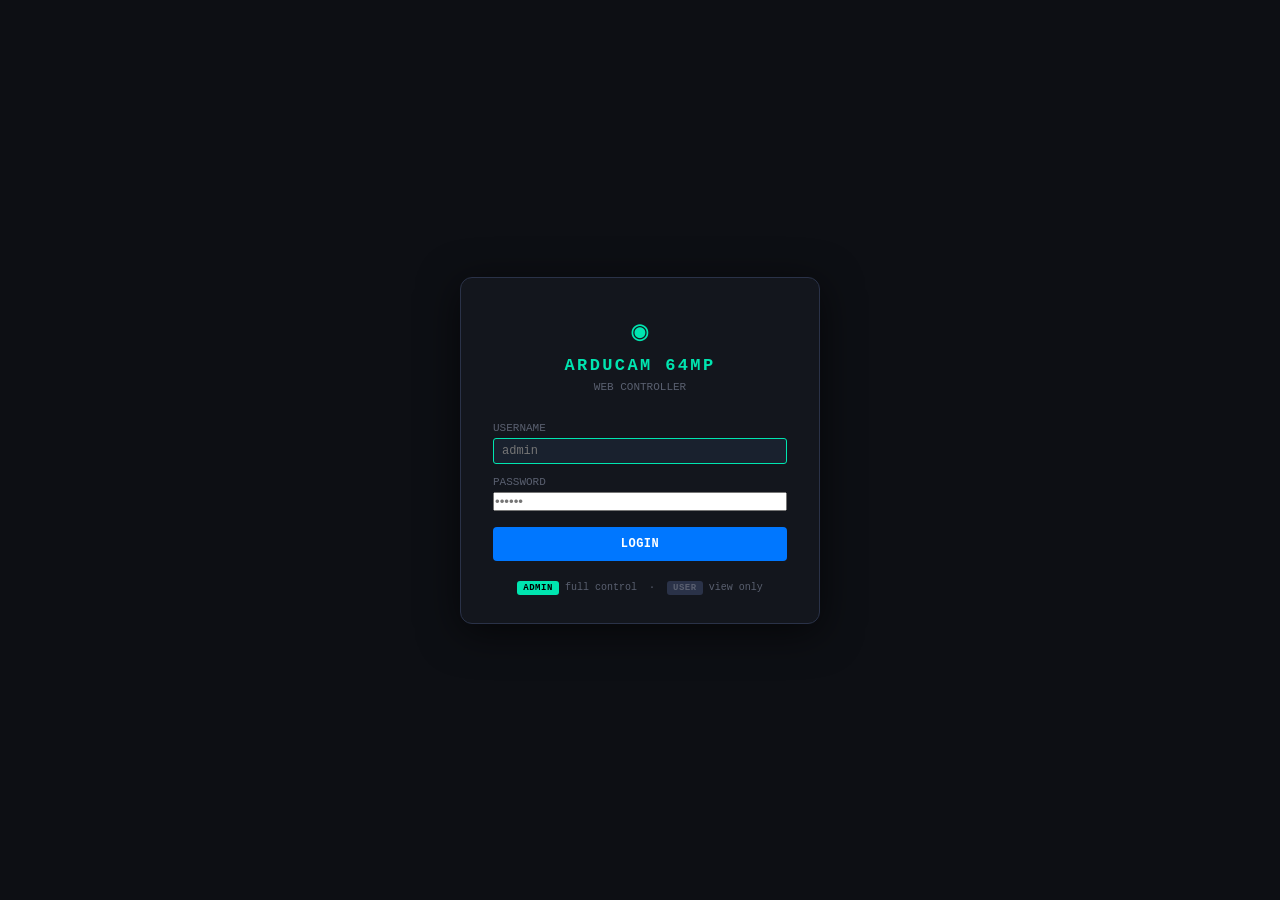
<file: templates/login.html>
<!DOCTYPE html>
<html lang="en">
<head>
<meta charset="utf-8">
<meta name="viewport" content="width=device-width,initial-scale=1">
<title>Login · Arducam 64MP</title>
<link rel="stylesheet" href="/static/css/app.css">
</head>
<body class="login-body">

<div class="login-card">
  <div class="login-logo">
    <div class="login-logo-icon">&#9673;</div>
    <h1>ARDUCAM 64MP</h1>
    <span class="sub">WEB CONTROLLER</span>
  </div>

  <div class="login-form">
    <div class="field-group">
      <div class="lbl-sm">USERNAME</div>
      <input type="text" id="login-user" placeholder="admin" autocomplete="username"
             style="width:100%">
    </div>
    <div class="field-group" style="margin-top:12px">
      <div class="lbl-sm">PASSWORD</div>
      <input type="password" id="login-pass" placeholder="••••••" autocomplete="current-password"
             style="width:100%">
    </div>
    <div id="login-error" class="login-error" style="display:none"></div>
    <button class="btn btn-blue" id="btn-login" style="width:100%;margin-top:16px;padding:10px">
      LOGIN
    </button>
  </div>

  <div class="login-footer">
    <span class="login-role-info">
      <span class="user-role">ADMIN</span> full control &nbsp;·&nbsp;
      <span class="user-role role-user">USER</span> view only
    </span>
  </div>
</div>

<script>
'use strict';
const btnLogin = document.getElementById('btn-login');
const errDiv   = document.getElementById('login-error');

function showError(msg) {
  errDiv.textContent    = msg;
  errDiv.style.display  = 'block';
}

async function doLogin() {
  const username = document.getElementById('login-user').value.trim();
  const password = document.getElementById('login-pass').value;
  if (!username || !password) {
    showError('Enter username and password.');
    return;
  }
  btnLogin.disabled     = true;
  btnLogin.textContent  = 'LOGGING IN…';
  errDiv.style.display  = 'none';
  try {
    const r = await fetch('/api/auth/login', {
      method:  'POST',
      headers: {'Content-Type': 'application/json'},
      body:    JSON.stringify({username, password}),
    });
    const d = await r.json();
    if (d.ok) {
      window.location.href = '/';
    } else {
      showError(d.error || 'Invalid credentials');
      btnLogin.disabled    = false;
      btnLogin.textContent = 'LOGIN';
    }
  } catch (e) {
    showError('Connection error — try again.');
    btnLogin.disabled    = false;
    btnLogin.textContent = 'LOGIN';
  }
}

btnLogin.addEventListener('click', doLogin);
document.addEventListener('keydown', e => {
  if (e.key === 'Enter') doLogin();
});
document.getElementById('login-user').focus();
</script>
</body>
</html>
</file>
<file: static/css/app.css>
/* ── CSS Variables ──────────────────────────────────────────────────────────── */
:root {
  --bg:         #0d0f14;
  --bg-alt:     #13161d;
  --bg-input:   #19212e;
  --border:     #1e2230;
  --border-2:   #2a3248;
  --accent:     #00e5b0;
  --accent-dim: #00e5b030;
  --blue:       #0077ff;
  --blue-dim:   #0077ff30;
  --red:        #ff3333;
  --orange:     #ff9800;
  --text:       #e8eaf0;
  --text-dim:   #5a6070;
  --green-bg:   #007a3d;
  --red-bg:     #7a1a1a;
}

/* ── Reset ──────────────────────────────────────────────────────────────────── */
*, *::before, *::after { box-sizing: border-box; margin: 0; padding: 0; }

body {
  background: var(--bg);
  color: var(--text);
  font-family: 'Courier New', monospace;
  font-size: 13px;
  height: 100vh;
  display: flex;
  flex-direction: column;
  overflow: hidden;
}

/* ── Header ─────────────────────────────────────────────────────────────────── */
header {
  background: var(--bg-alt);
  padding: 0 16px;
  height: 48px;
  display: flex;
  align-items: center;
  gap: 12px;
  flex-shrink: 0;
  border-bottom: 1px solid var(--border);
}

header h1  { color: var(--accent); font-size: 15px; letter-spacing: 2px; }
.sub       { color: var(--text-dim); font-size: 11px; }

.stream-badge {
  display: inline-flex;
  align-items: center;
  padding: 2px 8px;
  border-radius: 10px;
  font-size: 10px;
  font-weight: bold;
  letter-spacing: .5px;
  transition: color .3s, background .3s, border-color .3s;
}
.stream-badge.live    { background: var(--accent-dim); color: var(--accent); border: 1px solid var(--accent); }
.stream-badge.offline { background: #ff333318;          color: var(--red);    border: 1px solid var(--red); }

.viewers-badge {
  display: inline-block;
  background: var(--bg-input);
  padding: 2px 8px;
  border-radius: 10px;
  font-size: 10px;
  color: var(--text-dim);
}

.clock { margin-left: auto; color: var(--text-dim); font-size: 11px; }

.icon-btn {
  background: none;
  border: 1px solid var(--border-2);
  color: var(--text-dim);
  padding: 5px 9px;
  border-radius: 4px;
  cursor: pointer;
  font-size: 14px;
  line-height: 1;
  transition: border-color .15s, color .15s;
}
.icon-btn:hover { border-color: var(--accent); color: var(--accent); }

/* ── Main Layout ────────────────────────────────────────────────────────────── */
#main { display: flex; flex: 1; overflow: hidden; }

/* ── Preview ────────────────────────────────────────────────────────────────── */
#preview-wrap {
  flex: 1;
  background: #000;
  position: relative;
  overflow: hidden;
  display: flex;
  align-items: center;
  justify-content: center;
}

#stream-img {
  max-width: 100%;
  max-height: 100%;
  object-fit: contain;
  display: block;
}

#stream-overlay {
  position: absolute;
  inset: 0;
  display: flex;
  align-items: center;
  justify-content: center;
  pointer-events: none;
  transition: opacity .4s;
}
#stream-overlay.hidden { opacity: 0; }

.spinner {
  width: 36px;
  height: 36px;
  border: 3px solid var(--border-2);
  border-top-color: var(--accent);
  border-radius: 50%;
  animation: spin 1s linear infinite;
  margin: 0 auto;
}
@keyframes spin { to { transform: rotate(360deg); } }

.spinner-text {
  color: var(--text-dim);
  font-size: 11px;
  margin-top: 10px;
  text-align: center;
  letter-spacing: 1px;
}

#stream-spinner { text-align: center; }

.badge {
  position: absolute;
  background: rgba(0,0,0,.65);
  padding: 3px 8px;
  font-size: 11px;
  border-radius: 3px;
  pointer-events: none;
  backdrop-filter: blur(4px);
}
.badge-tl { top: 10px; left: 10px; color: var(--accent); }
.badge-tr { top: 10px; right: 10px; color: var(--text-dim); }
.badge-br { bottom: 10px; right: 10px; color: var(--text-dim); }

/* ── Sidebar ────────────────────────────────────────────────────────────────── */
#sidebar {
  width: 300px;
  background: var(--bg-alt);
  overflow-y: auto;
  flex-shrink: 0;
  border-left: 1px solid var(--border);
  padding-bottom: 16px;
  scrollbar-width: thin;
  scrollbar-color: var(--border-2) transparent;
}
#sidebar::-webkit-scrollbar       { width: 4px; }
#sidebar::-webkit-scrollbar-thumb { background: var(--border-2); border-radius: 2px; }

/* ── Accordion ──────────────────────────────────────────────────────────────── */
.accordion { border-bottom: 1px solid var(--border); }

.acc-header {
  display: flex;
  align-items: center;
  justify-content: space-between;
  padding: 11px 16px;
  cursor: pointer;
  user-select: none;
  transition: background .15s;
}
.acc-header:hover { background: var(--bg); }

.acc-arrow {
  color: var(--text-dim);
  font-size: 11px;
  transition: transform .2s;
  flex-shrink: 0;
}
.accordion:not(.open) .acc-arrow { transform: rotate(-90deg); }

.acc-body { padding: 0 16px 14px; display: none; }
.accordion.open .acc-body { display: block; }

/* ── Typography helpers ─────────────────────────────────────────────────────── */
.sec-title  { font-size: 10px; font-weight: bold; color: var(--text-dim); letter-spacing: 1.5px; }
.lbl-sm     { color: var(--text-dim); font-size: 11px; margin-bottom: 4px; }
.label-dim  { color: var(--text-dim); font-size: 10px; margin-top: 4px; }
.field-group { margin-top: 10px; }
.status-msg { font-size: 10px; min-height: 14px; margin-top: 4px; color: var(--accent); }

/* ── Buttons ────────────────────────────────────────────────────────────────── */
.btn {
  display: block;
  width: 100%;
  padding: 9px;
  border: none;
  border-radius: 4px;
  font-family: inherit;
  font-size: 12px;
  font-weight: bold;
  cursor: pointer;
  letter-spacing: .5px;
  transition: filter .15s;
  margin-top: 4px;
}
.btn:hover    { filter: brightness(1.15); }
.btn:disabled { opacity: .4; cursor: not-allowed; filter: none; }

.btn-rtsp-off { background: var(--bg-input); color: var(--text-dim); border: 1px solid var(--border-2); }
.btn-rtsp-on  { background: var(--green-bg); color: #fff; border: none; }
.btn-blue     { background: var(--blue);     color: #fff; }
.btn-danger   { background: var(--red-bg);   color: #ffa0a0; }

.btn-row       { display: flex; gap: 8px; }
.btn-row .btn  { flex: 1; }

.small-btn {
  display: block;
  margin-top: 5px;
  background: var(--bg-input);
  border: 1px solid var(--border-2);
  color: var(--text);
  border-radius: 3px;
  font-family: inherit;
  font-size: 10px;
  padding: 3px 8px;
  cursor: pointer;
  transition: border-color .15s, color .15s;
}
.small-btn:hover { border-color: var(--accent); color: var(--accent); }

.toggle-btn {
  flex: 1;
  padding: 6px 12px;
  background: var(--bg-input);
  border: 1px solid var(--border-2);
  color: var(--text);
  border-radius: 3px;
  font-family: inherit;
  font-size: 12px;
  font-weight: bold;
  cursor: pointer;
  letter-spacing: .5px;
  transition: background .15s, border-color .15s, color .15s;
}
.toggle-btn.active             { background: var(--accent); color: #000; border-color: var(--accent); }
.toggle-btn:hover:not(.active) { border-color: var(--accent); }
.toggle-btn.wide               { width: 100%; margin-top: 8px; }

.cam-btns { display: flex; gap: 6px; }

/* ── Stats grid ─────────────────────────────────────────────────────────────── */
.stat-grid { display: grid; grid-template-columns: 1fr 1fr; gap: 4px 8px; }

.stat-item {
  background: var(--bg);
  border-radius: 4px;
  padding: 7px 8px;
  border: 1px solid var(--border);
}
.stat-val { font-size: 15px; color: var(--accent); font-weight: bold; }
.stat-key { font-size: 10px; color: var(--text-dim); margin-top: 1px; }

/* ── Form controls ──────────────────────────────────────────────────────────── */
input[type=text],
input[type=number],
select {
  background: var(--bg-input);
  border: 1px solid var(--border-2);
  color: var(--text);
  padding: 5px 8px;
  border-radius: 3px;
  font-family: inherit;
  font-size: 12px;
  transition: border-color .15s;
}
input[type=text]:focus,
input[type=number]:focus,
select:focus    { outline: none; border-color: var(--accent); }
input[type=text]   { width: 100%; }
input[type=number] { width: 80px; }

.radio-group { display: flex; gap: 6px; flex-wrap: wrap; }
.radio-group label {
  display: flex;
  align-items: center;
  gap: 4px;
  cursor: pointer;
  padding: 3px 7px;
  border-radius: 3px;
  border: 1px solid var(--border-2);
  font-size: 12px;
  transition: border-color .15s;
}
.radio-group label:hover      { border-color: var(--accent); }
.radio-group input[type=radio] { accent-color: var(--accent); }

.checkbox-label { display: flex; align-items: center; gap: 6px; cursor: pointer; font-size: 12px; }
.checkbox-label input[type=checkbox] { accent-color: var(--accent); }

.row { display: flex; gap: 8px; align-items: center; flex-wrap: wrap; margin-top: 6px; }

input[type=range] { width: 100%; accent-color: var(--accent); cursor: pointer; margin-top: 4px; }

.slider-val   { color: var(--accent); font-size: 12px; font-weight: bold; }
.slider-badge { color: var(--accent); font-size: 11px; font-weight: bold; margin-left: 4px; }
.slider-labels { display: flex; justify-content: space-between; font-size: 10px; color: var(--text-dim); margin-top: 2px; }

/* ── Preset buttons ─────────────────────────────────────────────────────────── */
.preset-btns { display: flex; flex-wrap: wrap; gap: 4px; margin-bottom: 8px; }

.preset-btn {
  padding: 4px 10px;
  background: var(--bg-input);
  border: 1px solid var(--border-2);
  color: var(--text);
  border-radius: 3px;
  font-family: inherit;
  font-size: 11px;
  cursor: pointer;
  transition: background .15s, border-color .15s, color .15s;
}
.preset-btn.active             { background: var(--blue); color: #fff; border-color: var(--blue); }
.preset-btn:hover:not(.active) { border-color: var(--blue); }

/* ── Chips & pills ──────────────────────────────────────────────────────────── */
.snap-row   { display: flex; gap: 6px; align-items: center; margin-bottom: 8px; }
.snap-pills { display: flex; gap: 6px; flex-wrap: wrap; margin-bottom: 8px; }

.chip {
  padding: 3px 8px;
  border-radius: 3px;
  background: var(--bg-input);
  border: 1px solid var(--border-2);
  color: var(--text);
  font-family: inherit;
  font-size: 11px;
  cursor: pointer;
  transition: background .15s, border-color .15s, color .15s;
}
.chip.active, .chip:hover { background: var(--accent); color: #000; border-color: var(--accent); }

.pill        { padding: 2px 8px; border-radius: 10px; font-size: 10px; }
.pill-green  { background: var(--accent-dim); border: 1px solid var(--accent); color: var(--accent); }
.pill-blue   { background: var(--blue-dim);   border: 1px solid var(--blue);   color: #a0c0ff; }

/* ── URL / tunnel ───────────────────────────────────────────────────────────── */
.url-lbl { color: var(--accent); font-size: 11px; margin-top: 6px; word-break: break-all; min-height: 16px; }

.tunnel-url-box {
  background: var(--bg);
  border-radius: 4px;
  padding: 8px;
  margin-top: 6px;
  border: 1px solid var(--border);
}
.tunnel-link { color: var(--accent); font-size: 11px; word-break: break-all; text-decoration: none; }
.tunnel-link:hover { text-decoration: underline; }

/* ── Relay list ─────────────────────────────────────────────────────────────── */
#relay-list { margin-top: 6px; }

.relay-item {
  background: var(--bg);
  border-radius: 4px;
  padding: 8px 34px 8px 10px;
  margin-bottom: 6px;
  position: relative;
  border: 1px solid var(--border);
}
.relay-url              { color: var(--text); font-size: 11px; word-break: break-all; }
.relay-res-badge {
  display: inline-block;
  background: var(--accent);
  color: #000;
  font-size: 9px;
  font-weight: 700;
  letter-spacing: .04em;
  padding: 1px 5px;
  border-radius: 3px;
  margin-right: 6px;
  vertical-align: middle;
  line-height: 1.6;
}
.relay-state            { font-size: 10px; margin-top: 3px; }
.relay-state.live         { color: var(--accent); }
.relay-state.reconnecting { color: var(--orange); }
.relay-state.error        { color: var(--red); }
.relay-state.connecting   { color: var(--text-dim); }

.relay-del {
  position: absolute;
  top: 6px;
  right: 8px;
  background: none;
  border: none;
  color: var(--text-dim);
  cursor: pointer;
  font-size: 14px;
  line-height: 1;
  padding: 2px;
  transition: color .15s;
}
.relay-del:hover { color: var(--red); }

/* ── Log box ────────────────────────────────────────────────────────────────── */
#log-box {
  background: #080a0e;
  padding: 8px;
  border-radius: 4px;
  height: 150px;
  overflow-y: auto;
  font-size: 10px;
  line-height: 1.6;
  border: 1px solid var(--border);
  scrollbar-width: thin;
  scrollbar-color: var(--border-2) transparent;
}
.log-INF { color: var(--text-dim); }
.log-WRN { color: var(--orange); }
.log-ERR { color: var(--red); }

/* ── Toast notifications ────────────────────────────────────────────────────── */
#toast-container {
  position: fixed;
  top: 58px;
  right: 16px;
  z-index: 9999;
  display: flex;
  flex-direction: column;
  gap: 8px;
  pointer-events: none;
}

.toast {
  background: var(--bg-alt);
  border: 1px solid var(--border-2);
  border-radius: 6px;
  padding: 10px 14px;
  font-size: 12px;
  min-width: 200px;
  max-width: 300px;
  pointer-events: auto;
  box-shadow: 0 4px 20px rgba(0,0,0,.5);
  animation: toast-in .2s ease-out;
}
.toast.removing { animation: toast-out .2s ease-in forwards; }

.toast-success { border-left: 3px solid var(--accent); color: var(--accent); }
.toast-error   { border-left: 3px solid var(--red);    color: var(--red); }
.toast-info    { border-left: 3px solid var(--blue);   color: var(--text); }
.toast-warn    { border-left: 3px solid var(--orange); color: var(--orange); }

@keyframes toast-in  { from { opacity:0; transform:translateX(16px); } to { opacity:1; transform:none; } }
@keyframes toast-out { to   { opacity:0; transform:translateX(16px); } }

/* ── Auth — header user badge ───────────────────────────────────────────────── */
.header-user {
  display: flex;
  align-items: center;
  gap: 8px;
  font-size: 11px;
  color: var(--text-dim);
}

.header-uname {
  color: var(--text);
  font-size: 11px;
  letter-spacing: .03em;
}

.user-role {
  background: var(--accent);
  color: #000;
  font-size: 9px;
  font-weight: 700;
  padding: 2px 6px;
  border-radius: 3px;
  letter-spacing: .06em;
}

.user-role.role-user {
  background: var(--border-2);
  color: var(--text-dim);
}

.btn-logout {
  background: transparent;
  border: 1px solid var(--border-2);
  color: var(--text-dim);
  font-size: 10px;
  padding: 3px 9px;
  border-radius: 4px;
  cursor: pointer;
  font-family: 'Courier New', monospace;
  letter-spacing: .05em;
  transition: border-color .15s, color .15s;
}
.btn-logout:hover {
  border-color: #f87171;
  color: #f87171;
}

/* ── Auth — disabled controls for user role ─────────────────────────────────── */
.ctrl-disabled {
  opacity: 0.35;
  pointer-events: none;
  user-select: none;
}

/* ── User Management ────────────────────────────────────────────────────────── */
.um-divider {
  font-size: 9px;
  font-weight: 700;
  letter-spacing: .1em;
  color: var(--text-dim);
  border-top: 1px solid var(--border);
  padding-top: 12px;
  margin-top: 14px;
  margin-bottom: 8px;
}

.um-list { display: flex; flex-direction: column; gap: 3px; }

.um-row {
  display: flex;
  align-items: center;
  gap: 7px;
  padding: 5px 8px;
  background: var(--bg-input);
  border-radius: 5px;
  border: 1px solid var(--border);
}

.um-username { flex: 1; font-size: 12px; color: var(--text); }

.um-btn-pw {
  font-size: 9px;
  padding: 2px 7px;
  background: var(--bg-alt);
  border: 1px solid var(--border-2);
  color: var(--text-dim);
  border-radius: 3px;
  cursor: pointer;
  font-family: 'Courier New', monospace;
  letter-spacing: .05em;
  transition: color .15s, border-color .15s;
}
.um-btn-pw:hover { color: var(--accent); border-color: var(--accent); }

.um-self-tag {
  font-size: 8px;
  font-weight: 700;
  letter-spacing: .06em;
  color: var(--text-dim);
  border: 1px solid var(--border-2);
  border-radius: 3px;
  padding: 1px 5px;
}

.um-pw-form {
  background: var(--bg-input);
  border: 1px solid var(--border-2);
  border-radius: 5px;
  padding: 8px 10px;
  margin-bottom: 2px;
}

.um-add-form {
  background: var(--bg-input);
  border: 1px solid var(--border-2);
  border-radius: 5px;
  padding: 10px 12px;
  margin-top: 6px;
}

/* ── Auth — login page ───────────────────────────────────────────────────────── */
body.login-body {
  display: flex;
  align-items: center;
  justify-content: center;
  min-height: 100vh;
  overflow: auto;
}

.login-card {
  background: var(--bg-alt);
  border: 1px solid var(--border-2);
  border-radius: 12px;
  padding: 36px 32px 28px;
  width: 100%;
  max-width: 360px;
  box-shadow: 0 8px 40px rgba(0,0,0,.6);
}

.login-logo {
  text-align: center;
  margin-bottom: 28px;
}

.login-logo-icon {
  font-size: 28px;
  color: var(--accent);
  margin-bottom: 8px;
}

.login-logo h1 {
  font-size: 17px;
  font-weight: 800;
  letter-spacing: .14em;
  color: var(--accent);
  margin: 0 0 4px;
}

.login-error {
  color: #f87171;
  font-size: 11px;
  padding: 7px 10px;
  background: rgba(248,113,113,.08);
  border: 1px solid rgba(248,113,113,.25);
  border-radius: 4px;
  margin-top: 10px;
}

.login-footer {
  margin-top: 20px;
  text-align: center;
}

.login-role-info {
  font-size: 10px;
  color: var(--text-dim);
  display: flex;
  align-items: center;
  justify-content: center;
  gap: 6px;
}
</file>
